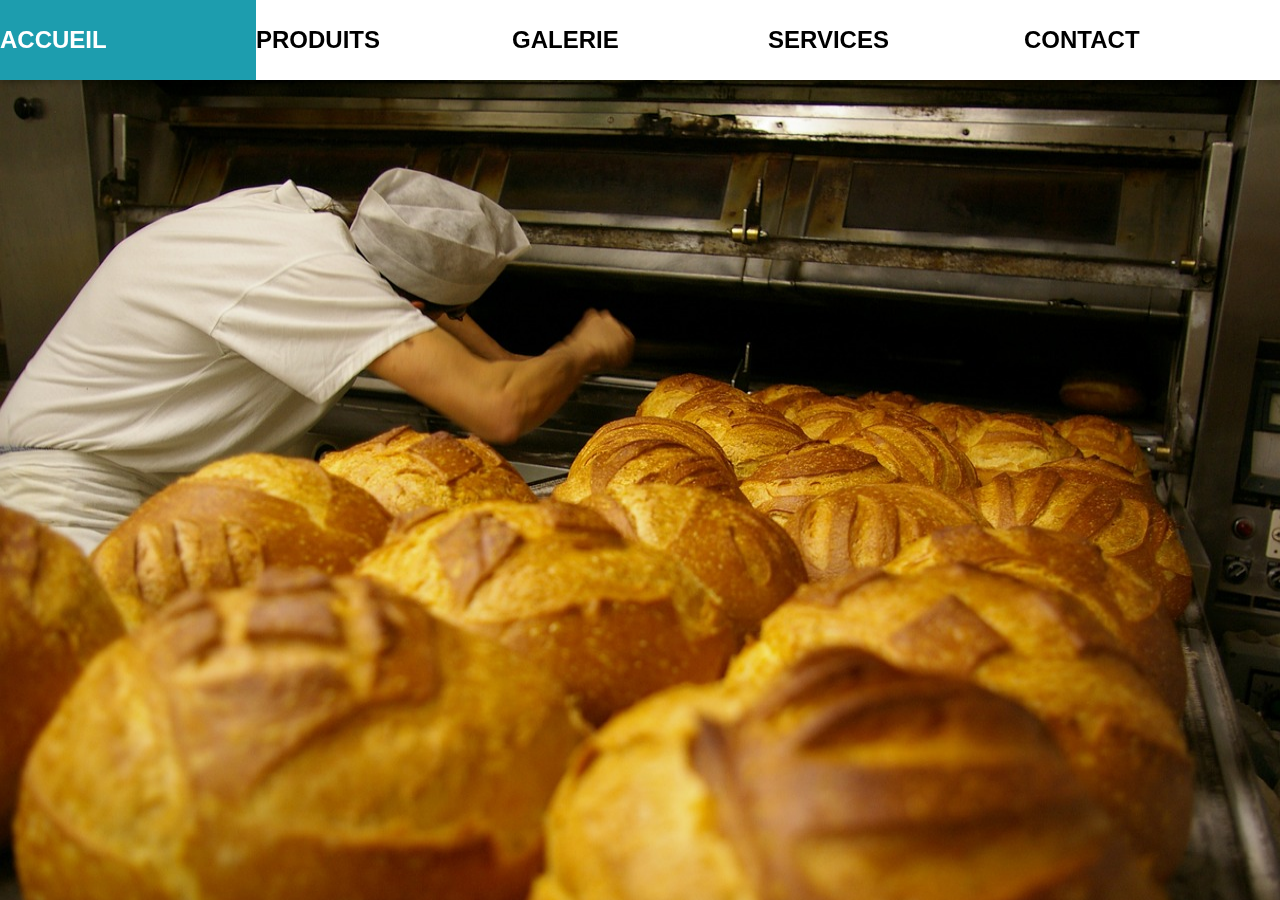
<file: index.html>
<!DOCTYPE html>
<html lang="en">
<head>
    <meta charset="UTF-8">
    <meta http-equiv="X-UA-Compatible" content="IE=edge">
    <meta name="viewport" content="width=  , initial-scale=1.0">
    <title>Document</title>
    <link rel="stylesheet" href="https://cdnjs.cloudflare.com/ajax/libs/font-awesome/6.4.0/css/all.min.css" integrity="sha512-iecdLmaskl7CVkqkXNQ/ZH/XLlvWZOJyj7Yy7tcenmpD1ypASozpmT/E0iPtmFIB46ZmdtAc9eNBvH0H/ZpiBw==" crossorigin="anonymous" referrerpolicy="no-referrer" />
    <link rel="stylesheet" href="/assets/css/framework/utiles.css">
    <link rel="stylesheet" href="/assets/css/variables.css">
    <link rel="stylesheet" href="/assets/css/bg-images.css">
    <link rel="stylesheet" href="/assets/css/styles.css">
    <link rel="stylesheet" href="/assets/css/z-index.css">
</head>
<body>
    <div id="app" class="flex">
       <main class="flex-1">
            <header>
                
                <ul id="menu">
                    <li><a href="/index.html">Accueil</a></li>
                    <li><a href="/produits.html">Produits</a></li>
                    <li><a href="/galerie.html">Galerie</a></li>
                    <li><a href="/services.html">Services</a></li>
                    <li><a href="contact.html">Contact</a></li>
                </ul>
            </header>
            <div class="slider">
                <img src="/assets/images/produits/bakery-1.jpg" class="img-fluid" alt="" >
                <!-- <div class="slider bg-img5"></div> -->
            </div>
            <!-- <div class="logo flex">
                <img src="/assets/images/logo.jpg" alt="">
                <p>BlanKa</p>
            </div> -->
            <!-- <footer>
                <h2>Notre vision</h2>
                <p>La satisfaction totale de nos clients avec toutes gammes de pain. Chez BlanKa, venez savourer vos besoins de consommation avec nos bons pains. </p>
            </footer> -->
        </main>
    </div>
</body>
</html>
</file>
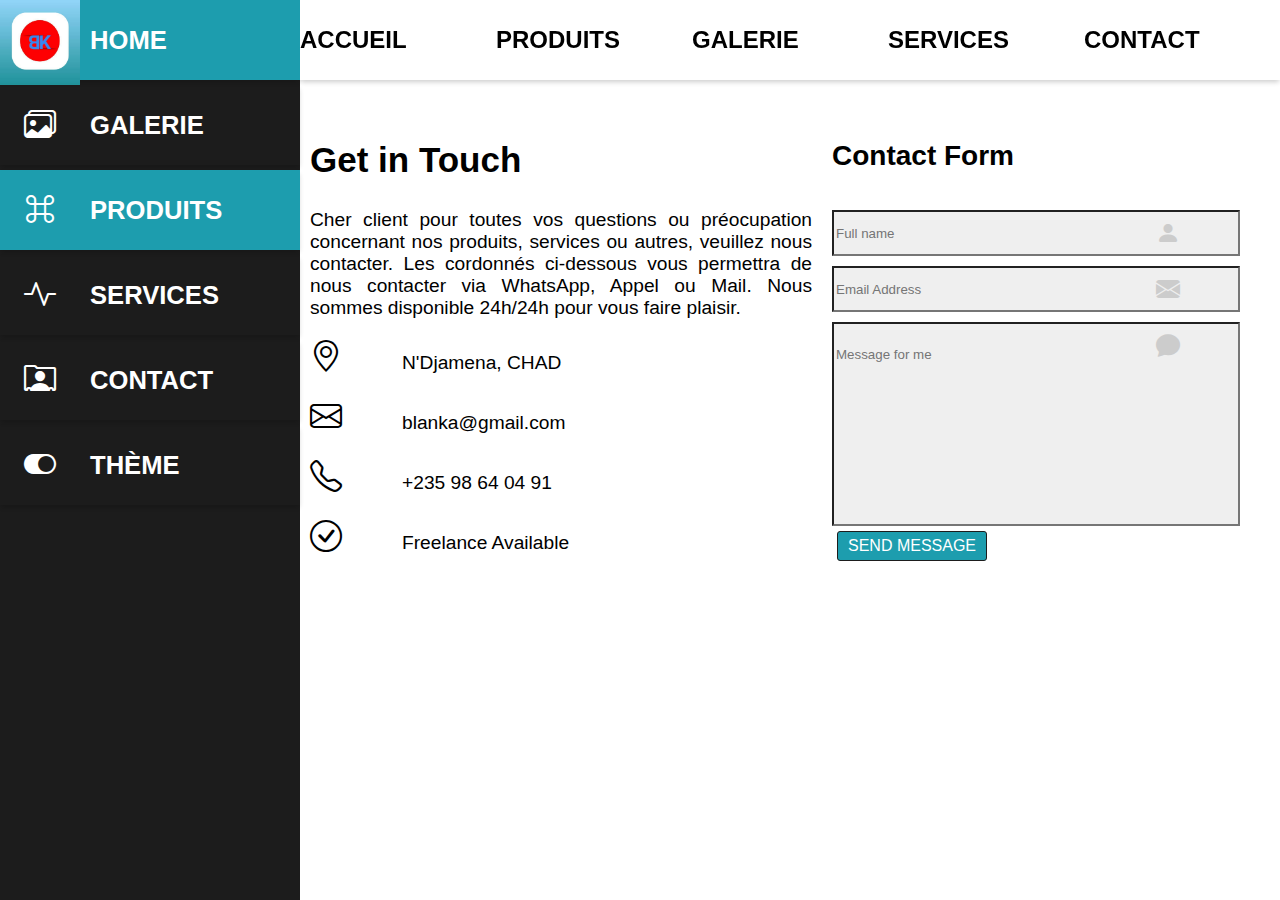
<file: contact.html>
<!DOCTYPE html>
<html lang="en">
<head>
    <meta charset="UTF-8">
    <meta http-equiv="X-UA-Compatible" content="IE=edge">
    <meta name="viewport" content="width=  , initial-scale=1.0">
    <title>Document</title>
    <link rel="stylesheet" href="https://cdnjs.cloudflare.com/ajax/libs/font-awesome/6.4.0/css/all.min.css" integrity="sha512-iecdLmaskl7CVkqkXNQ/ZH/XLlvWZOJyj7Yy7tcenmpD1ypASozpmT/E0iPtmFIB46ZmdtAc9eNBvH0H/ZpiBw==" crossorigin="anonymous" referrerpolicy="no-referrer" />
    <link rel="stylesheet" href="/assets/css/framework/utiles.css">
    <link rel="stylesheet" href="/assets/css/variables.css">
    <link rel="stylesheet" href="/assets/css/bg-images.css">
    <link rel="stylesheet" href="/assets/css/styles.css">
    <link rel="stylesheet" href="/assets/css/z-index.css">
</head>
<body>
    
    <div id="app" class="flex">
        <nav>
            <ul>
                <li>
                    <a href="/index.html" class="flex aic active">
                        <div class="icon">
                            <img src="/assets/images/logo.jpg" class="figure-img img-fluid rounded" alt="">
                            <!-- <i class="fa-solid fa-house"></i> -->
                        </div>
                        <div class="text">
                            Home
                        </div>
                    </a>
                </li>
                <li>
                    <a href="/galerie.html" class="flex my-5 aic">
                        <div class="icon">
                            <i class="bi bi-images"></i>
                        </div>
                        <div class="text">
                            Galerie
                        </div>
                    </a>
                </li>
                <li>
                    <a href="/produits.html" class="flex my-5 aic active">
                        <div class="icon">
                            <i class="bi bi-command"></i>
                        </div>
                        <div class="text">
                            Produits
                        </div>
                    </a>
                </li>
                <li>
                    <a href="/services.html" class="flex my-5 aic">
                        <div class="icon">
                            <i class="bi bi-activity"></i>
                        </div>
                        <div class="text">
                            Services
                        </div>
                    </a>
                </li>
                <li>
                    <a href="/contact.html" class="flex my-5 aic">
                        <div class="icon">
                            <i class="bi bi-person-rolodex"></i>
                        </div>
                        <div class="text">
                            Contact
                        </div>
                    </a>
                </li>
                <li>
                    <a href="#" class="flex my-5 aic">
                        <div class="icon">
                            <i class="bi bi-toggle-on"></i>
                        </div>
                        <div class="text">
                            Thème
                        </div>
                    </a>
                </li>
            </ul>
        </nav>
        <main class="flex-1">
            
            <header>
                
                <ul>
                    <li><a href="/index.html">Accueil</a></li>
                    <li><a href="/produits.html">Produits</a></li>
                    <li><a href="/galerie.html">Galerie</a></li>
                    <li><a href="/services.html">Services</a></li>
                    <li><a href="contact.html">Contact</a></li>
                </ul>
            </header>
            <div class="container">

                <div class="contact flex gap-20">
                    <div class="first-section-us">
                        <div class="first-section">
                            <h2>Get in Touch</h2>
                            <div class="comment">Cher client pour toutes vos questions ou préocupation concernant nos produits, services ou autres, veuillez nous contacter. Les cordonnés ci-dessous vous permettra de nous contacter via WhatsApp, Appel ou Mail. Nous sommes disponible 24h/24h pour vous faire plaisir. 
                            </div>
                        </div>
                        <div class="icons wrap">
                            <div class="first-icon flex gap-20">
                                <i class="bi bi-geo-alt"></i>
                                <p>N'Djamena, CHAD</p>
                            </div>
                            <div class="second-icon flex gap-20">
                                <i class="bi bi-envelope"></i>
                                <p>blanka@gmail.com</p>
                            </div>
                            <div class="thirt-icon flex gap-20">
                                <i class="bi bi-telephone"></i>
                                <p>+235 98 64 04 91</p>
                            </div>
                            <div class="for-icon flex gap-20">
                                <i class="bi bi-check-circle"></i>
                                <p>Freelance Available</p>
                            </div>
                        </div>
                    </div>
                    <div class="second-section-us">
                        <h3>Contact Form</h3>
                        <form action="" class="relative">
                          <div class="form-row">
                            <div class="icon-peron">
                              <i class="bi bi-person-fill"></i>
                            </div>
                            <input type="name" placeholder="Full name" class="name">
                          </div>
                          <div class="form-row">
                            <div class="icon-env">
                              <i class="bi bi-envelope-fill"></i>
                            </div>
                            <input type="name" placeholder="Email Address" class="mail">
                          </div>
                          <div class="form-row">
                            <div class="icon-chat">
                              <i class="bi bi-chat-fill"></i>
                            </div>
                            <input type="name" placeholder="Message for me" class="message">
                          </div>
                          <button type="button" class="btn">Send message</button>
                        </form>
                      </div>
                    
                </div>
            </div>
            <footer>
                <h6>BlanKa à votre Service</h6>
            </footer>
        </main>
    </div>
</body>
</html>
</file>
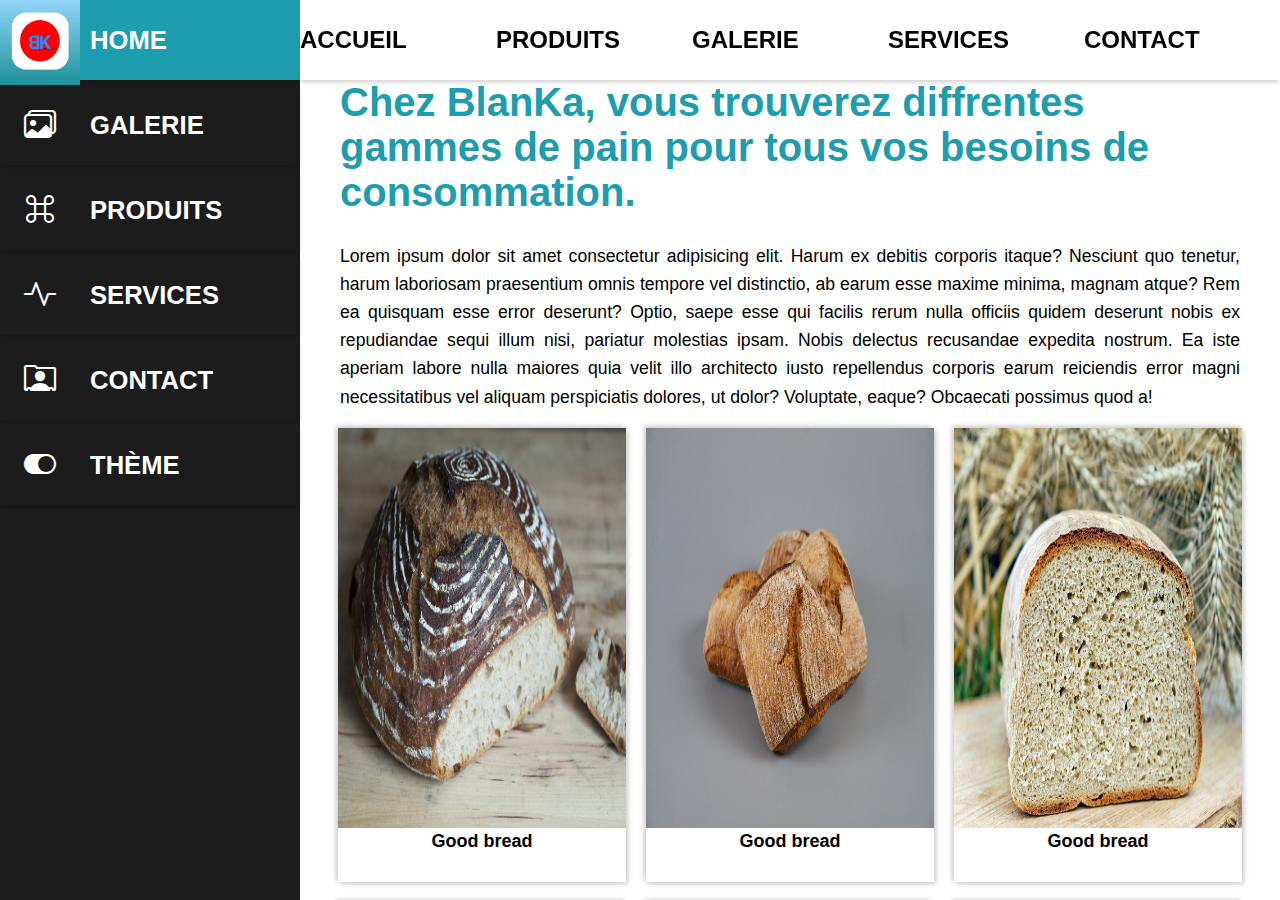
<file: galerie.html>
<!DOCTYPE html>
<html lang="en">
<head>
    <meta charset="UTF-8">
    <meta http-equiv="X-UA-Compatible" content="IE=edge">
    <meta name="viewport" content="width=  , initial-scale=1.0">
    <link
    href="https://cdn.jsdelivr.net/npm/bootstrap@5.3.0-alpha3/dist/css/bootstrap.min.css"
    rel="stylesheet"
    integrity="sha384-KK94CHFLLe+nY2dmCWGMq91rCGa5gtU4mk92HdvYe+M/SXH301p5ILy+dN9+nJOZ"
    crossorigin="anonymous">
    <title>BlanKa</title>
    <link rel="stylesheet" href="https://cdnjs.cloudflare.com/ajax/libs/font-awesome/6.4.0/css/all.min.css" integrity="sha512-iecdLmaskl7CVkqkXNQ/ZH/XLlvWZOJyj7Yy7tcenmpD1ypASozpmT/E0iPtmFIB46ZmdtAc9eNBvH0H/ZpiBw==" crossorigin="anonymous" referrerpolicy="no-referrer" />
    <link rel="stylesheet" href="/assets/css/framework/utiles.css">
    <link rel="stylesheet" href="/assets/css/variables.css">
    <link rel="stylesheet" href="/assets/css/bg-images.css">
    <link rel="stylesheet" href="/assets/css/styles.css">
    <link rel="stylesheet" href="/assets/css/z-index.css">
</head>
<body>
    <div id="app" class="flex">
        <nav>
            <ul>
                <li>
                    <a href="/index.html" class="flex aic active">
                        <div class="icon">
                            <img src="/assets/images/logo.jpg" class="figure-img img-fluid rounded" alt="">
                            <!-- <i class="fa-solid fa-house"></i> -->
                        </div>
                        <div class="text">
                            Home
                        </div>
                    </a>
                </li>
                <li>
                    <a href="/galerie.html" class="flex my-5 aic">
                        <div class="icon">
                            <i class="bi bi-images"></i>
                        </div>
                        <div class="text">
                            Galerie
                        </div>
                    </a>
                </li>
                <li>
                    <a href="/produits.html" class="flex my-5 aic">
                        <div class="icon">
                            <i class="bi bi-command"></i>
                        </div>
                        <div class="text">
                            Produits
                        </div>
                    </a>
                </li>
                <li>
                    <a href="/services.html" class="flex my-5 aic">
                        <div class="icon">
                            <i class="bi bi-activity"></i>
                        </div>
                        <div class="text">
                            Services
                        </div>
                    </a>
                </li>
                <li>
                    <a href="/contact.html" class="flex my-5 aic">
                        <div class="icon">
                            <i class="bi bi-person-rolodex"></i>
                        </div>
                        <div class="text">
                            Contact
                        </div>
                    </a>
                </li>
                <li>
                    <a href="#" class="flex my-5 aic">
                        <div class="icon">
                            <i class="bi bi-toggle-on"></i>
                        </div>
                        <div class="text">
                            Thème
                        </div>
                    </a>
                </li>
            </ul>
        </nav>
        <main class="flex-1">
            <header>
                <ul id="menu">
                    <li><a href="/index.html">Accueil</a></li>
                    <li><a href="/produits.html">Produits</a></li>
                    <li><a href="/galerie.html">Galerie</a></li>
                    <li><a href="/services.html">Services</a></li>
                    <li><a href="contact.html">Contact</a></li>
                </ul>
            </header>
            
            <h1 class="px-10">Chez BlanKa, vous trouverez diffrentes gammes de pain pour tous vos besoins de consommation.</h1>
            <p class="px-10">Lorem ipsum dolor sit amet consectetur adipisicing elit. Harum ex debitis corporis itaque? Nesciunt quo tenetur, harum laboriosam praesentium omnis tempore vel distinctio, ab earum esse maxime minima, magnam atque?
            Rem ea quisquam esse error deserunt? Optio, saepe esse qui facilis rerum nulla officiis quidem deserunt nobis ex repudiandae sequi illum nisi, pariatur molestias ipsam. Nobis delectus recusandae expedita nostrum.
            Ea iste aperiam labore nulla maiores quia velit illo architecto iusto repellendus corporis earum reiciendis error magni necessitatibus vel aliquam perspiciatis dolores, ut dolor? Voluptate, eaque? Obcaecati possimus quod a!
            </p>
            <div class="categories-products flex wrap gap-20 jcc">
                <div class="card" style="width: 18rem;">
                    <img src="/assets/images/produits/bread-9.jpg" class="card-img-top" alt="...">
                    <div class="card-body">
                      <h5 class="card-title">Good bread</h5>
                    </div>
                </div>
                
                <div class="card" style="width: 18rem;">
                    <img src="/assets/images/produits/bread-3.jpg" class="card-img-top" alt="...">
                    <div class="card-body">
                      <h5 class="card-title">Good bread</h5>
                    </div>
                </div>
                <div class="card" style="width: 18rem;">
                    <img src="/assets/images/produits/bread-4.jpg" class="card-img-top" alt="...">
                    <div class="card-body">
                      <h5 class="card-title">Good bread</h5>
                    </div>
                </div>
                <div class="card" style="width: 18rem;">
                    <img src="/assets/images/produits/bread-5.jpg" class="card-img-top" alt="...">
                    <div class="card-body">
                      <h5 class="card-title">Good bread</h5>
                    </div>
                </div>
                <div class="card" style="width: 18rem;">
                    <img src="/assets/images/produits/submarine-sandwich-1.jpg" class="card-img-top" alt="...">
                    <div class="card-body">
                      <h5 class="card-title">Good bread</h5>
                    </div>
                </div>
                <div class="card" style="width: 18rem;">
                    <img src="/assets/images/produits/sandwich-1.jpg" class="card-img-top" alt="...">
                    <div class="card-body">
                      <h5 class="card-title">Good bread</h5>
                    </div>
                </div>
                <div class="card" style="width: 18rem;">
                    <img src="/assets/images/produits/plate-1.jpg" class="card-img-top" alt="...">
                    <div class="card-body">
                      <h5 class="card-title">Good bread</h5>
                    </div>
                </div>
                <div class="card" style="width: 18rem;">
                    <img src="/assets/images/produits/roll-bread-1.jpg" class="card-img-top" alt="...">
                    <div class="card-body">
                      <h5 class="card-title">Good bread</h5>
                    </div>
                </div>
                <div class="card" style="width: 18rem;">
                    <img src="/assets/images/produits/bread-16.jpg" class="card-img-top" alt="...">
                    <div class="card-body">
                      <h5 class="card-title">Good bread</h5>
                    </div>
                </div>
                <div class="card" style="width: 18rem;">
                    <img src="/assets/images/produits/coffee-1.jpg" class="card-img-top" alt="...">
                    <div class="card-body">
                      <h5 class="card-title">Good bread</h5>
                    </div>
                </div>
                <div class="card" style="width: 18rem;">
                    <img src="/assets/images/produits/bread-11.jpg" class="card-img-top" alt="...">
                    <div class="card-body">
                      <h5 class="card-title">Good bread</h5>
                    </div>
                </div>
                <div class="card" style="width: 18rem;">
                    <img src="/assets/images/produits/bread-18.jpg" class="card-img-top" alt="...">
                    <div class="card-body">
                      <h5 class="card-title">Good bread</h5>
                    </div>
                </div>
                <div class="card" style="width: 18rem;">
                    <img src="/assets/images/produits/toast-1.jpg" class="card-img-top" alt="...">
                    <div class="card-body">
                      <h5 class="card-title">Good bread</h5>
                    </div>
                </div>
                <div class="card" style="width: 18rem;">
                    <img src="/assets/images/produits/bread-7.jpg" class="card-img-top" alt="...">
                    <div class="card-body">
                      <h5 class="card-title">Good bread</h5>
                    </div>
                </div>
                <div class="card" style="width: 18rem;">
                    <img src="/assets/images/produits/food-1.jpg" class="card-img-top" alt="...">
                    <div class="card-body">
                      <h5 class="card-title">Good bread</h5>
                    </div>
                </div>
                <div class="card" style="width: 18rem;">
                    <img src="/assets/images/produits/sourdough-1.jpg" class="card-img-top" alt="...">
                    <div class="card-body">
                      <h5 class="card-title">Good bread</h5>
                    </div>
                </div>
                <div class="card" style="width: 18rem;">
                    <img src="/assets/images/produits/sandwich-2_1280.jpg" class="card-img-top" alt="...">
                    <div class="card-body">
                      <h5 class="card-title">Good bread</h5>
                    </div>
                </div>
                <div class="card" style="width: 18rem;">
                    <img src="/assets/images/produits/cheese-1.jpg" class="card-img-top" alt="...">
                    <div class="card-body">
                      <h5 class="card-title">Good bread</h5>
                    </div>
                </div>
                <div class="card" style="width: 18rem;">
                    <img src="/assets/images/produits/bread-2.jpg" class="card-img-top" alt="...">
                    <div class="card-body">
                      <h5 class="card-title">Good bread</h5>
                    </div>
                </div>
                <div class="card" style="width: 18rem;">
                    <img src="/assets/images/produits/bread-1.jpg" class="card-img-top" alt="...">
                    <div class="card-body">
                      <h5 class="card-title">Good bread</h5>
                    </div>
                </div>
            </div>

            <footer>
                <h6>BlanKa à votre Service</h6></footer>
        </main>
    </div>
</body>
</html>
</file>
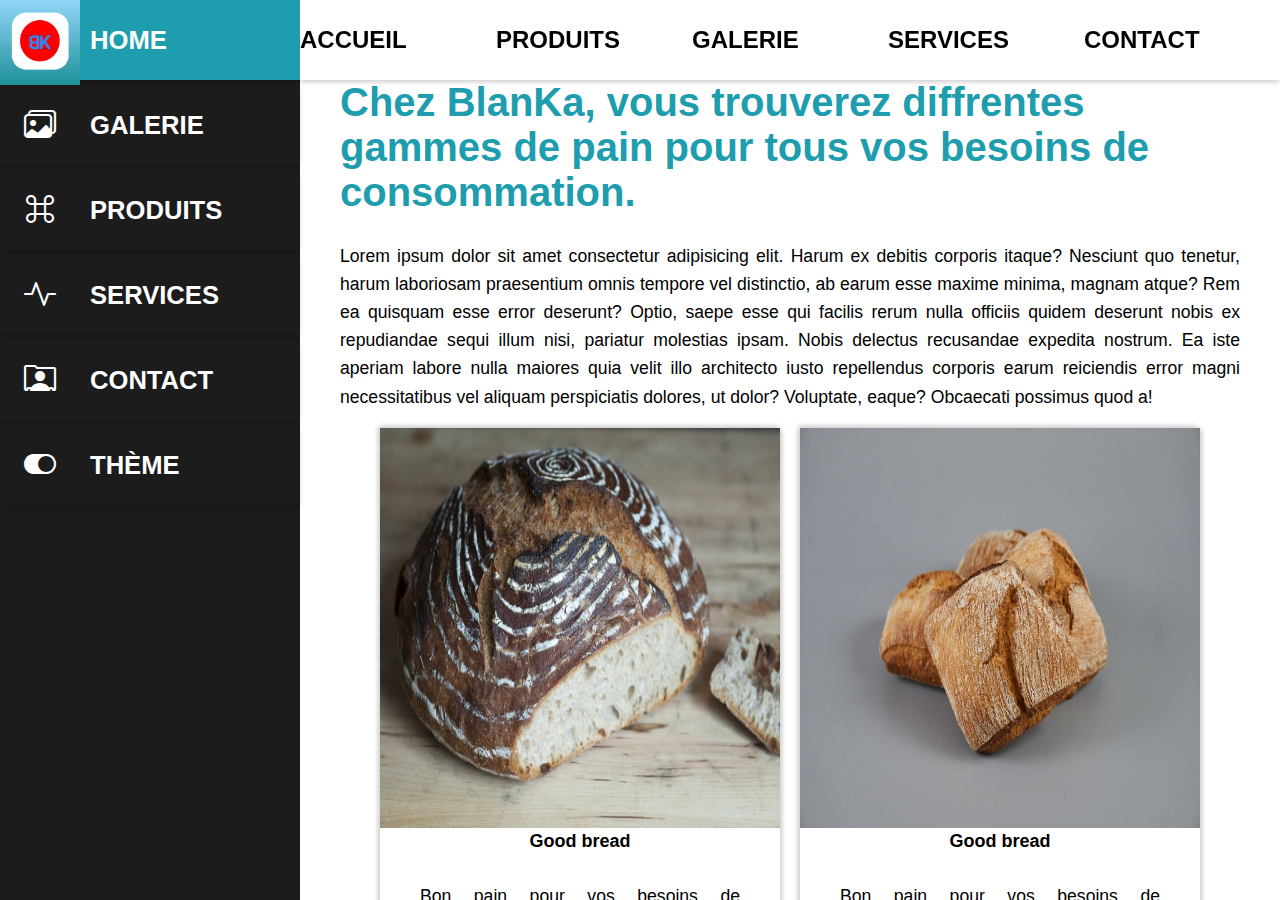
<file: produits.html>
<!DOCTYPE html>
<html lang="en">
<head>
    <meta charset="UTF-8">
    <meta http-equiv="X-UA-Compatible" content="IE=edge">
    <meta name="viewport" content="width=  , initial-scale=1.0">
    <title>Document</title>
    <link href="https://cdn.jsdelivr.net/npm/bootstrap@5.3.2/dist/css/bootstrap.min.css" rel="stylesheet" integrity="sha384-T3c6CoIi6uLrA9TneNEoa7RxnatzjcDSCmG1MXxSR1GAsXEV/Dwwykc2MPK8M2HN" crossorigin="anonymous">
    <link rel="stylesheet" href="https://cdnjs.cloudflare.com/ajax/libs/font-awesome/6.4.0/css/all.min.css" integrity="sha512-iecdLmaskl7CVkqkXNQ/ZH/XLlvWZOJyj7Yy7tcenmpD1ypASozpmT/E0iPtmFIB46ZmdtAc9eNBvH0H/ZpiBw==" crossorigin="anonymous" referrerpolicy="no-referrer" />
    <link rel="stylesheet" href="/assets/css/framework/utiles.css">
    <link rel="stylesheet" href="/assets/css/variables.css">
    <link rel="stylesheet" href="/assets/css/bg-images.css">
    <link rel="stylesheet" href="/assets/css/styles.css">
    <link rel="stylesheet" href="/assets/css/z-index.css">
</head>
<body>
    <div id="app" class="flex">
        <nav>
            <ul>
                <li>
                    <a href="/index.html" class="flex aic active">
                        <div class="icon">
                            <img src="/assets/images/logo.jpg" class="figure-img img-fluid rounded" alt="">
                            <!-- <i class="fa-solid fa-house"></i> -->
                        </div>
                        <div class="text">
                            Home
                        </div>
                    </a>
                </li>
                <li>
                    <a href="/galerie.html" class="flex my-5 aic">
                        <div class="icon">
                            <i class="bi bi-images"></i>
                        </div>
                        <div class="text">
                            Galerie
                        </div>
                    </a>
                </li>
                <li>
                    <a href="/produits.html" class="flex my-5 aic">
                        <div class="icon">
                            <i class="bi bi-command"></i>
                        </div>
                        <div class="text">
                            Produits
                        </div>
                    </a>
                </li>
                <li>
                    <a href="/services.html" class="flex my-5 aic">
                        <div class="icon">
                            <i class="bi bi-activity"></i>
                        </div>
                        <div class="text">
                            Services
                        </div>
                    </a>
                </li>
                <li>
                    <a href="/contact.html" class="flex my-5 aic">
                        <div class="icon">
                            <i class="bi bi-person-rolodex"></i>
                        </div>
                        <div class="text">
                            Contact
                        </div>
                    </a>
                </li>
                <li>
                    <a href="#" class="flex my-5 aic">
                        <div class="icon">
                            <i class="bi bi-toggle-on"></i>
                        </div>
                        <div class="text">
                            Thème
                        </div>
                    </a>
                </li>
            </ul>
        </nav>
        <main class="flex-1">
            <header>
                <ul>
                    <li><a href="/index.html">Accueil</a></li>
                    <li><a href="/produits.html">Produits</a></li>
                    <li><a href="/galerie.html">Galerie</a></li>
                    <li><a href="/services.html">Services</a></li>
                    <li><a href="contact.html">Contact</a></li>
                </ul>
            </header>
            <h1 class="px-10">Chez BlanKa, vous trouverez diffrentes gammes de pain pour tous vos besoins de consommation.</h1>
            <p class="px-10">Lorem ipsum dolor sit amet consectetur adipisicing elit. Harum ex debitis corporis itaque? Nesciunt quo tenetur, harum laboriosam praesentium omnis tempore vel distinctio, ab earum esse maxime minima, magnam atque?
            Rem ea quisquam esse error deserunt? Optio, saepe esse qui facilis rerum nulla officiis quidem deserunt nobis ex repudiandae sequi illum nisi, pariatur molestias ipsam. Nobis delectus recusandae expedita nostrum.
            Ea iste aperiam labore nulla maiores quia velit illo architecto iusto repellendus corporis earum reiciendis error magni necessitatibus vel aliquam perspiciatis dolores, ut dolor? Voluptate, eaque? Obcaecati possimus quod a!
            </p>
            <div class="categories-products flex wrap gap-20 jcc">
                <div class="card" >
                    <img src="/assets/images/produits/bread-9.jpg" class="card-img-top" alt="...">
                    <div class="card-body">
                      <h5 class="card-title">Good bread</h5>
                      <p class="card-text">Bon pain pour vos besoins de consommation, 
                        d'organisation des cérémonies  et tout autre.
                      </p>
                      <a href="#" class="btn btn-primary">Go somewhere</a>
                    </div>
                </div>
                <div class="card" >
                    <img src="/assets/images/produits/bread-3.jpg" class="card-img-top" alt="...">
                    <div class="card-body">
                        <h5 class="card-title">Good bread</h5>
                        <p class="card-text">Bon pain pour vos besoins de consommation, 
                          d'organisation des cérémonies  et tout autre.
                        </p>
                        <a href="#" class="btn btn-primary">Go somewhere</a>
                      </div>
                </div>
                <div class="card" >
                    <img src="/assets/images/produits/bread-4.jpg" class="card-img-top" alt="...">
                    <div class="card-body">
                        <h5 class="card-title">Good bread</h5>
                        <p class="card-text">Bon pain pour vos besoins de consommation, 
                          d'organisation des cérémonies  et tout autre.
                        </p>
                        <a href="#" class="btn btn-primary">Go somewhere</a>
                      </div>
                </div>
                <div class="card" >
                    <img src="/assets/images/produits/bread-5.jpg" class="card-img-top" alt="...">
                    <div class="card-body">
                        <h5 class="card-title">Good bread</h5>
                        <p class="card-text">Bon pain pour vos besoins de consommation, 
                          d'organisation des cérémonies  et tout autre.
                        </p>
                        <a href="#" class="btn btn-primary">Go somewhere</a>
                      </div>
                </div>
                <div class="card" >
                    <img src="/assets/images/produits/submarine-sandwich-1.jpg" class="card-img-top" alt="...">
                    <div class="card-body">
                        <h5 class="card-title">Good bread</h5>
                        <p class="card-text">Bon pain pour vos besoins de consommation, 
                          d'organisation des cérémonies  et tout autre.
                        </p>
                        <a href="#" class="btn btn-primary">Go somewhere</a>
                      </div>
                </div>
                <div class="card" >
                    <img src="/assets/images/produits/sandwich-1.jpg" class="card-img-top" alt="...">
                    <div class="card-body">
                        <h5 class="card-title">Good bread</h5>
                        <p class="card-text">Bon pain pour vos besoins de consommation, 
                          d'organisation des cérémonies  et tout autre.
                        </p>
                        <a href="#" class="btn btn-primary">Go somewhere</a>
                    </div>
                </div>
                <div class="card">
                    <img src="/assets/images/produits/plate-1.jpg" class="card-img-top" alt="...">
                    <div class="card-body">
                        <h5 class="card-title">Good bread</h5>
                        <p class="card-text">Bon pain pour vos besoins de consommation, 
                          d'organisation des cérémonies  et tout autre.
                        </p>
                        <a href="#" class="btn btn-primary">Go somewhere</a>
                    </div>
                </div>
                <div class="card">
                    <img src="/assets/images/produits/roll-bread-1.jpg" class="card-img-top" alt="...">
                    <div class="card-body">
                        <h5 class="card-title">Good bread</h5>
                        <p class="card-text">Bon pain pour vos besoins de consommation, 
                          d'organisation des cérémonies  et tout autre.
                        </p>
                        <a href="#" class="btn btn-primary">Go somewhere</a>
                    </div>
                </div>
                <div class="card">
                    <img src="/assets/images/produits/bread-16.jpg" class="card-img-top" alt="...">
                    <div class="card-body">
                        <h5 class="card-title">Good bread</h5>
                        <p class="card-text">Bon pain pour vos besoins de consommation, 
                          d'organisation des cérémonies  et tout autre.
                        </p>
                        <a href="#" class="btn btn-primary">Go somewhere</a>
                    </div>
                </div>
                <div class="card">
                    <img src="/assets/images/produits/coffee-1.jpg" class="card-img-top" alt="...">
                    <div class="card-body">
                        <h5 class="card-title">Good bread</h5>
                        <p class="card-text">Bon pain pour vos besoins de consommation, 
                          d'organisation des cérémonies  et tout autre.
                        </p>
                        <a href="#" class="btn btn-primary">Go somewhere</a>
                    </div>
                </div>
                <div class="card">
                    <img src="/assets/images/produits/bread-11.jpg" class="card-img-top" alt="...">
                    <div class="card-body">
                        <h5 class="card-title">Good bread</h5>
                        <p class="card-text">Bon pain pour vos besoins de consommation, 
                          d'organisation des cérémonies  et tout autre.
                        </p>
                        <a href="#" class="btn btn-primary">Go somewhere</a>
                    </div>
                </div>
                <div class="card">
                    <img src="/assets/images/produits/bread-18.jpg" class="card-img-top" alt="...">
                    <div class="card-body">
                        <h5 class="card-title">Good bread</h5>
                        <p class="card-text">Bon pain pour vos besoins de consommation, 
                          d'organisation des cérémonies  et tout autre.
                        </p>
                        <a href="#" class="btn btn-primary">Go somewhere</a>
                    </div>
                </div>
                <div class="card">
                    <img src="/assets/images/produits/toast-1.jpg" class="card-img-top" alt="...">
                    <div class="card-body">
                        <h5 class="card-title">Good bread</h5>
                        <p class="card-text">Bon pain pour vos besoins de consommation, 
                          d'organisation des cérémonies  et tout autre.
                        </p>
                        <a href="#" class="btn btn-primary">Go somewhere</a>
                    </div>
                </div>
                <div class="card">
                    <img src="/assets/images/produits/bread-7.jpg" class="card-img-top" alt="...">
                    <div class="card-body">
                        <h5 class="card-title">Good bread</h5>
                        <p class="card-text">Bon pain pour vos besoins de consommation, 
                          d'organisation des cérémonies  et tout autre.
                        </p>
                        <a href="#" class="btn btn-primary">Go somewhere</a>
                    </div>
                </div>
                <div class="card">
                    <img src="/assets/images/produits/food-1.jpg" class="card-img-top" alt="...">
                    <div class="card-body">
                        <h5 class="card-title">Good bread</h5>
                        <p class="card-text">Bon pain pour vos besoins de consommation, 
                          d'organisation des cérémonies  et tout autre.
                        </p>
                        <a href="#" class="btn btn-primary">Go somewhere</a>
                    </div>
                </div>
                <div class="card">
                    <img src="/assets/images/produits/sourdough-1.jpg" class="card-img-top" alt="...">
                    <div class="card-body">
                        <h5 class="card-title">Good bread</h5>
                        <p class="card-text">Bon pain pour vos besoins de consommation, 
                          d'organisation des cérémonies  et tout autre.
                        </p>
                        <a href="#" class="btn btn-primary">Go somewhere</a>
                    </div>
                </div>
                <div class="card">
                    <img src="/assets/images/produits/sandwich-2_1280.jpg" class="card-img-top" alt="...">
                    <div class="card-body">
                        <h5 class="card-title">Good bread</h5>
                        <p class="card-text">Bon pain pour vos besoins de consommation, 
                          d'organisation des cérémonies  et tout autre.
                        </p>
                        <a href="#" class="btn btn-primary">Go somewhere</a>
                    </div>
                </div>
                <div class="card">
                    <img src="/assets/images/produits/cheese-1.jpg" class="card-img-top" alt="...">
                    <div class="card-body">
                        <h5 class="card-title">Good bread</h5>
                        <p class="card-text">Bon pain pour vos besoins de consommation, 
                          d'organisation des cérémonies  et tout autre.
                        </p>
                        <a href="#" class="btn btn-primary">Go somewhere</a>
                    </div>
                </div>
                <div class="card">
                    <img src="/assets/images/produits/bread-2.jpg" class="card-img-top" alt="...">
                    <div class="card-body">
                        <h5 class="card-title">Good bread</h5>
                        <p class="card-text">Bon pain pour vos besoins de consommation, 
                          d'organisation des cérémonies  et tout autre.
                        </p>
                        <a href="#" class="btn btn-primary">Go somewhere</a>
                    </div>
                </div>
                <div class="card">
                    <img src="/assets/images/produits/bread-1.jpg" class="card-img-top" alt="...">
                    <div class="card-body">
                        <h5 class="card-title">Good bread</h5>
                        <p class="card-text">Bon pain pour vos besoins de consommation, 
                          d'organisation des cérémonies  et tout autre.
                        </p>
                        <a href="#" class="btn btn-primary">Go somewhere</a>
                    </div>
                </div>
            </div>
            
            <footer>
                <h6>BlanKa à votre Service</h6>
            </footer>
        </main>
    </div>
</body>
</html>
</file>
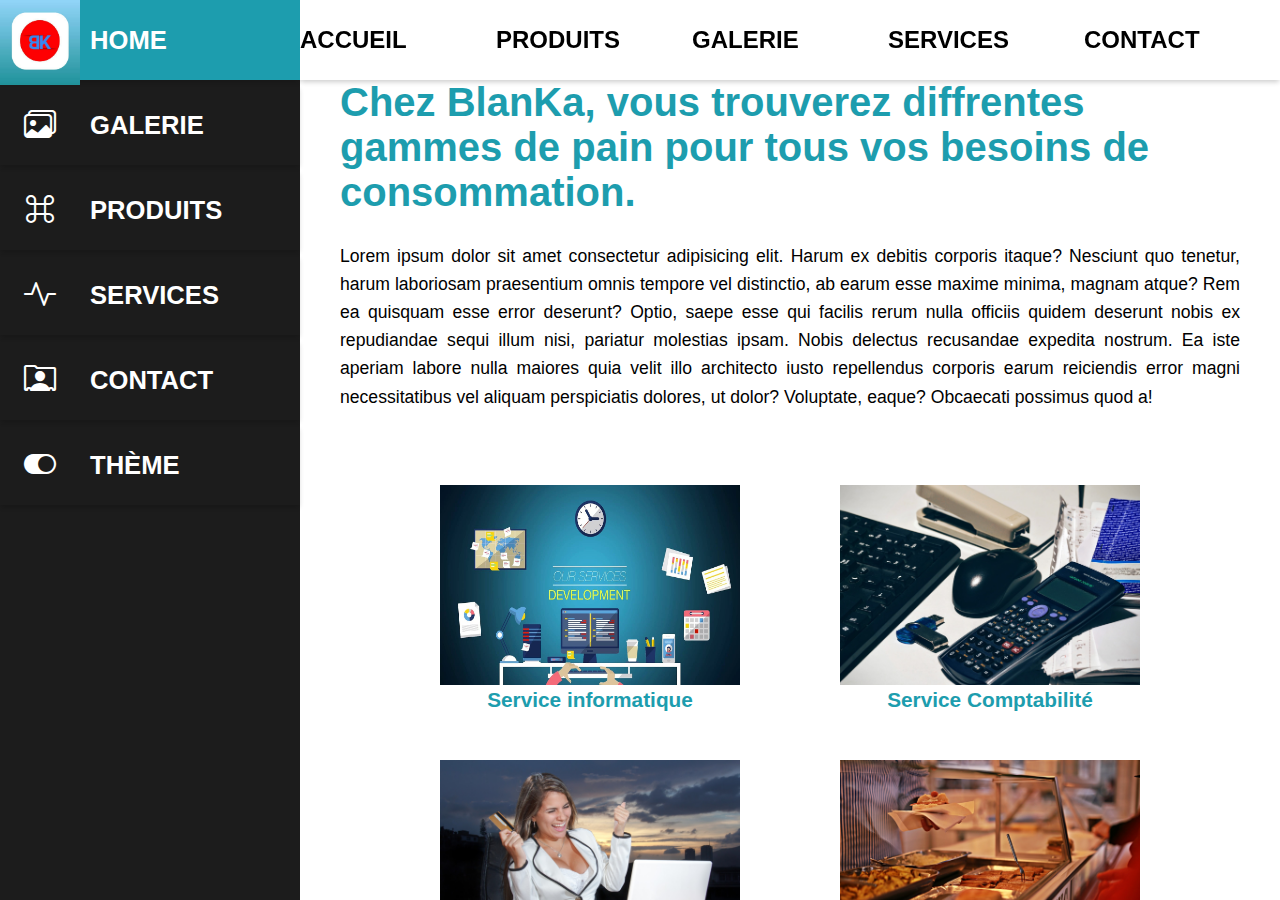
<file: services.html>
<!DOCTYPE html>
<html lang="en">
<head>
    <meta charset="UTF-8">
    <meta http-equiv="X-UA-Compatible" content="IE=edge">
    <meta name="viewport" content="width=  , initial-scale=1.0">
    <title>Document</title>
    <link href="https://cdn.jsdelivr.net/npm/bootstrap@5.3.2/dist/css/bootstrap.min.css" rel="stylesheet" integrity="sha384-T3c6CoIi6uLrA9TneNEoa7RxnatzjcDSCmG1MXxSR1GAsXEV/Dwwykc2MPK8M2HN" crossorigin="anonymous">
    <link rel="stylesheet" href="https://cdnjs.cloudflare.com/ajax/libs/font-awesome/6.4.0/css/all.min.css" integrity="sha512-iecdLmaskl7CVkqkXNQ/ZH/XLlvWZOJyj7Yy7tcenmpD1ypASozpmT/E0iPtmFIB46ZmdtAc9eNBvH0H/ZpiBw==" crossorigin="anonymous" referrerpolicy="no-referrer" />
    <link rel="stylesheet" href="/assets/css/framework/utiles.css">
    <link rel="stylesheet" href="/assets/css/variables.css">
    <link rel="stylesheet" href="/assets/css/bg-images.css">
    <link rel="stylesheet" href="/assets/css/styles.css">
    <link rel="stylesheet" href="/assets/css/z-index.css">
</head>
<body>
    <div id="app" class="flex">
        <nav>
            <ul>
                <li>
                    <a href="/index.html" class="flex aic active">
                        <div class="icon">
                            <img src="/assets/images/logo.jpg" class="figure-img img-fluid rounded" alt="">
                            <!-- <i class="fa-solid fa-house"></i> -->
                        </div>
                        <div class="text">
                            Home
                        </div>
                    </a>
                </li>
                <li>
                    <a href="/galerie.html" class="flex my-5 aic">
                        <div class="icon">
                            <i class="bi bi-images"></i>
                        </div>
                        <div class="text">
                            Galerie
                        </div>
                    </a>
                </li>
                <li>
                    <a href="/produits.html" class="flex my-5 aic">
                        <div class="icon">
                            <i class="bi bi-command"></i>
                        </div>
                        <div class="text">
                            Produits
                        </div>
                    </a>
                </li>
                <li>
                    <a href="/services.html" class="flex my-5 aic">
                        <div class="icon">
                            <i class="bi bi-activity"></i>
                        </div>
                        <div class="text">
                            Services
                        </div>
                    </a>
                </li>
                <li>
                    <a href="/contact.html" class="flex my-5 aic">
                        <div class="icon">
                            <i class="bi bi-person-rolodex"></i>
                        </div>
                        <div class="text">
                            Contact
                        </div>
                    </a>
                </li>
                <li>
                    <a href="#" class="flex my-5 aic">
                        <div class="icon">
                            <i class="bi bi-toggle-on"></i>
                        </div>
                        <div class="text">
                            Thème
                        </div>
                    </a>
                </li>
            </ul>
        </nav>
        <main class="flex-1">
            <header>
                <ul>
                    <li><a href="/index.html">Accueil</a></li>
                    <li><a href="/produits.html">Produits</a></li>
                    <li><a href="/galerie.html">Galerie</a></li>
                    <li><a href="/services.html">Services</a></li>
                    <li><a href="contact.html">Contact</a></li>
                </ul>
            </header>
            <div class="content">
                <h1 class="px-10">Chez BlanKa, vous trouverez diffrentes gammes de pain pour tous vos besoins de consommation.</h1>
                <p class="px-10">Lorem ipsum dolor sit amet consectetur adipisicing elit. Harum ex debitis corporis itaque? Nesciunt quo tenetur, harum laboriosam praesentium omnis tempore vel distinctio, ab earum esse maxime minima, magnam atque?
                Rem ea quisquam esse error deserunt? Optio, saepe esse qui facilis rerum nulla officiis quidem deserunt nobis ex repudiandae sequi illum nisi, pariatur molestias ipsam. Nobis delectus recusandae expedita nostrum.
                Ea iste aperiam labore nulla maiores quia velit illo architecto iusto repellendus corporis earum reiciendis error magni necessitatibus vel aliquam perspiciatis dolores, ut dolor? Voluptate, eaque? Obcaecati possimus quod a!
                </p>
                <div class="content-nav flex wrap gap-20 jcc aic">
                    <figure class="figure jcc">
                        <img src="/assets/images/services/computer-1.jpg" class="figure-img img-fluid rounded" alt="...">
                        <figcaption class="figure-caption">Service informatique</figcaption>
                        <!-- <p>Création des sites vitrine, sites blog, sites marchand, sites de services en ligne et sites de divertissements. </p> -->
                        
                    </figure>
                    <figure class="figure jcc">
                        <img src="/assets/images/services/accounting-1.jpg" class=" card-img-top  img-fluid  rounded" alt="...">
                        <figcaption class="figure-caption">Service Comptabilité</figcaption>
                    </figure>
                    <figure class="figure jcc">
                        <img src="/assets/images/services/marketing-online-1.jpg" class="card-img-top  img-fluid  rounded" alt="...">
                        <div class="blog-item">
                            <figcaption class="figure-caption">Service Marketing</figcaption>
                        </div>
                    </figure>
                    <figure class="figure jcc">
                        <img src="/assets/images/services/food-service.jpg" class="card-img-top  img-fluid  rounded" alt="...">
                        <figcaption class="figure-caption">Service Restauration</figcaption>
                    </figure>
                    <figure class="figure jcc">
                        <img src="/assets/images/services/plumber-1.jpg" class="card-img-top  img-fluid  rounded" alt="...">
                        <figcaption class="figure-caption">Service Plombier</figcaption>
                    </figure>
                    <figure class="figure jcc">
                        <img src="/assets/images/services/tool_1.jpg" class="card-img-top  img-fluid rounded" alt="...">
                        <figcaption class="figure-caption">Service Mécanique</figcaption>
                    </figure>
                    <figure class="figure jcc">
                        <img src="/assets/images/services/service-fab.jpg" class="card-img-top  img-fluid rounded" alt="...">
                        <figcaption class="figure-caption">Service Fabrication</figcaption>
                    </figure>
                    <figure class="figure jcc">
                        <img src="/assets/images/services/support-service-1.jpg" class="card-img-top  img-fluid rounded" alt="...">
                        <figcaption class="figure-caption">Service Communication.</figcaption>
                    </figure>
                    
                </div>

            </div>
            
            <footer>
                <h6>BlanKa à votre Service</h6>
            </footer>
        </main>
    </div>
</body>
</html>
</file>
<file: assets/css/framework/utiles.css>
@charset "UTF-8";
/*-----------------------------------------------------------------------------------

    Template Name: Jstore – eCommerce HTML Template
    Description: Jstore – eCommerce HTML Template
    Author: Espero-Soft Informatiques France
    Author URI: https://espero-soft.com
    Version: 1.0
-----------------------------------------------------------------------------------*/
/*------------------*
# Body
*------------------*/
@import url("https://cdn.jsdelivr.net/npm/bootstrap-icons@1.8.1/font/bootstrap-icons.css");
body {
  margin: 0;
  font-family: Arial, Helvetica, sans-serif;
  background-color: white;
  font-size: 14px;
  overflow-x: hidden;
  visibility: visible;
}

/*------------------*
# Headings
*------------------*/
h1,
h2,
h3,
h4,
h5,
h6 {
  margin-top: 0px;
  font-style: normal;
  text-transform: normal;
}

h1 a,
h2 a,
h3 a,
h4 a,
h5 a,
h6 a {
  color: inherit;
}

h1 {
  font-size: 40px;
}

h2 {
  font-size: 35px;
}

h3 {
  font-size: 28px;
}

h4 {
  font-size: 22px;
}

h5 {
  font-size: 18px;
}

h6 {
  font-size: 16px;
}

ul {
  margin: 0px;
  padding: 0px;
}

li {
  list-style: none;
}

a {
  text-decoration: none;
  color: inherit;
}

.b {
  border: 1px solid black;
}

/** POSITIONNEMENT **/
.relative {
  position: relative;
}

.absolute {
  position: absolute;
}

.fixed {
  position: fixed;
}

.sticky {
  position: sticky;
}

.fixed-top {
  position: fixed;
  top: 0;
  right: 0;
  left: 0;
  z-index: 1030;
}

.fixed-bottom {
  position: fixed;
  right: 0;
  bottom: 0;
  left: 0;
  z-index: 1030;
}

.sticky-top {
  position: -webkit-sticky;
  position: sticky;
  top: 0;
  z-index: 1020;
}
img{
  width: 100%;
}

.box {
  box-shadow: 2px 8px 12px rgba(0, 0, 0, 0.2);
}

.tc {
  text-align: center;
}

.tr {
  text-align: right;
}

.tl {
  text-align: left;
}

.nowrap {
  white-space: nowrap;
}

/** TYPE D'AFFICHAGE */
.block {
  display: block;
}

.none {
  display: none;
}

.inline-block {
  display: inline-block;
}

.flex {
  display: flex;
}

/*------------------*
# Button
*------------------*/
.btn, button {
  display: inline-block;
  text-align: center;
  cursor: pointer;
  user-select: none;
  text-transform: uppercase;
  padding: 5px 10px;
  border: 1px solid #1d1d1d;
  border-radius: 3px;
  font-size: 12px;
  appearance: auto;
  font-family: Arial, Helvetica, sans-serif;
  background-color: #efefef;
  margin: 5px;
}
.btn.btn-medium, button.btn-medium {
  font-size: medium;
}
.btn.btn-large, button.btn-large {
  font-size: large;
}
.btn.btn-small, button.btn-small {
  font-size: small;
}

/*-----------------------
# Margin & Padding
-------------------------*/
/** padding top*/
.pt-5 {
  padding-top: 5px;
}

.pt-10 {
  padding-top: 10px;
}

.pt-15 {
  padding-top: 15px;
}

.pt-20 {
  padding-top: 20px;
}

.pt-25 {
  padding-top: 25px;
}

.pt-30 {
  padding-top: 30px;
}

.pt-35 {
  padding-top: 35px;
}

.pt-40 {
  padding-top: 40px;
}

.pt-45 {
  padding-top: 45px;
}

.pt-50 {
  padding-top: 50px;
}

.pt-55 {
  padding-top: 55px;
}

.pt-60 {
  padding-top: 60px;
}

/** padding bottom*/
.pb-5 {
  padding-bottom: 5px;
}

.pb-10 {
  padding-bottom: 10px;
}

.pb-15 {
  padding-bottom: 15px;
}

.pb-20 {
  padding-bottom: 20px;
}

.pb-25 {
  padding-bottom: 25px;
}

.pb-30 {
  padding-bottom: 30px;
}

.pb-35 {
  padding-bottom: 35px;
}

.pb-40 {
  padding-bottom: 40px;
}

.pb-45 {
  padding-bottom: 45px;
}

.pb-50 {
  padding-bottom: 50px;
}

.pb-55 {
  padding-bottom: 55px;
}

.pb-60 {
  padding-bottom: 60px;
}

/** padding top and bottom */
.py-5 {
  padding-top: 5px;
  padding-bottom: 5px;
}

.py-10 {
  padding-top: 10px;
  padding-bottom: 10px;
}

.py-15 {
  padding-top: 15px;
  padding-bottom: 15px;
}

.py-20 {
  padding-top: 20px;
  padding-bottom: 20px;
}

.py-25 {
  padding-top: 25px;
  padding-bottom: 25px;
}

.py-30 {
  padding-top: 30px;
  padding-bottom: 30px;
}

.py-35 {
  padding-top: 35px;
  padding-bottom: 35px;
}

.py-40 {
  padding-top: 40px;
  padding-bottom: 40px;
}

.py-45 {
  padding-top: 45px;
  padding-bottom: 45px;
}

.py-50 {
  padding-top: 50px;
  padding-bottom: 50px;
}

.py-55 {
  padding-top: 55px;
  padding-bottom: 55px;
}

.py-60 {
  padding-top: 60px;
  padding-bottom: 60px;
}

/** padding left and right */
.px-5 {
  padding-left: 5px;
  padding-right: 5px;
}

.px-10 {
  padding-left: 10px;
  padding-right: 10px;
}

.px-15 {
  padding-left: 15px;
  padding-right: 15px;
}

.px-20 {
  padding-left: 20px;
  padding-right: 20px;
}

.px-25 {
  padding-left: 25px;
  padding-right: 25px;
}

.px-30 {
  padding-left: 30px;
  padding-right: 30px;
}

.px-35 {
  padding-left: 35px;
  padding-right: 35px;
}

.px-40 {
  padding-left: 40px;
  padding-right: 40px;
}

.px-45 {
  padding-left: 45px;
  padding-right: 45px;
}

.px-50 {
  padding-left: 50px;
  padding-right: 50px;
}

/*------------------
# Margin Top
------------------*/
/** Marging top */
.mt-5 {
  margin-top: 5px;
}

.mt-10 {
  margin-top: 10px;
}

.mt-15 {
  margin-top: 15px;
}

.mt-20 {
  margin-top: 20px;
}

.mt-25 {
  margin-top: 25px;
}

.mt-30 {
  margin-top: 30px;
}

.mt-35 {
  margin-top: 35px;
}

.mt-40 {
  margin-top: 40px;
}

.mt-45 {
  margin-top: 45px;
}

.mt-50 {
  margin-top: 50px;
}

.mt-55 {
  margin-top: 55px;
}

.mt-60 {
  margin-top: 60px;
}

.mt-65 {
  margin-top: 65px;
}

.mt-70 {
  margin-top: 70px;
}

.mt-75 {
  margin-top: 75px;
}

.mt-80 {
  margin-top: 80px;
}

.mt-85 {
  margin-top: 85px;
}

.mt-90 {
  margin-top: 90px;
}

.mt-95 {
  margin-top: 95px;
}

.mt-100 {
  margin-top: 100px;
}

.mt-105 {
  margin-top: 105px;
}

.mt-110 {
  margin-top: 110px;
}

.mt-115 {
  margin-top: 115px;
}

.mt-120 {
  margin-top: 120px;
}

.mt-125 {
  margin-top: 125px;
}

.mt-130 {
  margin-top: 130px;
}

/*------------------
# Margin Bottom
------------------*/
/** Marging bottom */
.mb-5 {
  margin-bottom: 5px;
}

.mb-10 {
  margin-bottom: 10px;
}

.mb-15 {
  margin-bottom: 15px;
}

.mb-20 {
  margin-bottom: 20px;
}

.mb-25 {
  margin-bottom: 25px;
}

.mb-30 {
  margin-bottom: 30px;
}

.mb-35 {
  margin-bottom: 35px;
}

.mb-40 {
  margin-bottom: 40px;
}

.mb-45 {
  margin-bottom: 45px;
}

.mb-50 {
  margin-bottom: 50px;
}

.mb-55 {
  margin-bottom: 55px;
}

.mb-60 {
  margin-bottom: 60px;
}

.mb-65 {
  margin-bottom: 65px;
}

.mb-70 {
  margin-bottom: 70px;
}

.mb-75 {
  margin-bottom: 75px;
}

.mb-80 {
  margin-bottom: 80px;
}

.mb-85 {
  margin-bottom: 85px;
}

.mb-90 {
  margin-bottom: 90px;
}

.mb-95 {
  margin-bottom: 95px;
}

.mb-100 {
  margin-bottom: 100px;
}

.mb-105 {
  margin-bottom: 105px;
}

.mb-110 {
  margin-bottom: 110px;
}

.mb-115 {
  margin-bottom: 115px;
}

.mb-120 {
  margin-bottom: 120px;
}

.mb-125 {
  margin-bottom: 125px;
}

.mb-130 {
  margin-bottom: 130px;
}

/*------------------
# Margin Left
------------------*/
/** Marging left */
.ml-5 {
  margin-left: 5px;
}

.ml-10 {
  margin-left: 10px;
}

.ml-15 {
  margin-left: 15px;
}

.ml-20 {
  margin-left: 20px;
}

.ml-25 {
  margin-left: 25px;
}

.ml-30 {
  margin-left: 30px;
}

.ml-35 {
  margin-left: 35px;
}

.ml-40 {
  margin-left: 40px;
}

.ml-45 {
  margin-left: 45px;
}

.ml-50 {
  margin-left: 50px;
}

/*------------------
# Margin Right
------------------*/
/** Marging right */
.mr-5 {
  margin-right: 5px;
}

.mr-10 {
  margin-right: 10px;
}

.mr-15 {
  margin-right: 15px;
}

.mr-20 {
  margin-right: 20px;
}

.mr-25 {
  margin-right: 25px;
}

.mr-30 {
  margin-right: 30px;
}

.mr-35 {
  margin-right: 35px;
}

.mr-40 {
  margin-right: 40px;
}

.mr-45 {
  margin-right: 45px;
}

.mr-50 {
  margin-right: 50px;
}

/** marging top and bottom */
.my-5 {
  margin-top: 5px;
  margin-bottom: 5px;
}

.my-10 {
  margin-top: 10px;
  margin-bottom: 10px;
}

.my-15 {
  margin-top: 15px;
  margin-bottom: 15px;
}

.my-20 {
  margin-top: 20px;
  margin-bottom: 20px;
}

.my-25 {
  margin-top: 25px;
  margin-bottom: 25px;
}

.my-30 {
  margin-top: 30px;
  margin-bottom: 30px;
}

.my-35 {
  margin-top: 35px;
  margin-bottom: 35px;
}

.my-40 {
  margin-top: 40px;
  margin-bottom: 40px;
}

.my-45 {
  margin-top: 45px;
  margin-bottom: 45px;
}

.my-50 {
  margin-top: 50px;
  margin-bottom: 50px;
}

.my-55 {
  margin-top: 55px;
  margin-bottom: 55px;
}

.my-60 {
  margin-top: 60px;
  margin-bottom: 60px;
}

/** margin left and right */
.mx-5 {
  margin-left: 5px;
  margin-right: 5px;
}

.mx-10 {
  margin-left: 10px;
  margin-right: 10px;
}

.mx-15 {
  margin-left: 15px;
  margin-right: 15px;
}

.mx-20 {
  margin-left: 20px;
  margin-right: 20px;
}

.mx-25 {
  margin-left: 25px;
  margin-right: 25px;
}

.mx-30 {
  margin-left: 30px;
  margin-right: 30px;
}

.mx-35 {
  margin-left: 35px;
  margin-right: 35px;
}

.mx-40 {
  margin-left: 40px;
  margin-right: 40px;
}

.mx-45 {
  margin-left: 45px;
  margin-right: 45px;
}

.mx-50 {
  margin-left: 50px;
  margin-right: 50px;
}

/*-----------------------
# FLEXBOX
-------------------------*/
.row, .flex {
  display: flex;
}

.col-center, .aic {
  align-items: center;
}

.row-center, .jcc {
  justify-content: center;
}

.row-sb, .jcsb {
  justify-content: space-between;
}

.row-sa, .jcsa {
  justify-content: space-around;
}

.row-se, .jcse {
  justify-content: space-evenly;
}

.aifs {
  align-items: flex-start;
}

.aife {
  align-items: flex-end;
}

.wrap{
  flex-wrap: wrap;
}
/*---------------
# Flex 
---------------*/
.flex-1 {
  flex: 1;
}

.flex-2 {
  flex: 2;
}

.flex-3 {
  flex: 3;
}

.flex-4 {
  flex: 4;
}

.flex-5 {
  flex: 5;
}

/*---------------
 # Flex Gap
---------------*/
.gap-5 {
  gap: 5px;
}

.gap-10 {
  gap: 10px;
}

.gap-15 {
  gap: 15px;
}

.gap-20 {
  gap: 20px;
}

.gap-25 {
  gap: 25px;
}

/*------------------*
# Container
*------------------*/
.container,
.container-fluid,
.container-xxl,
.container-xl,
.container-lg,
.container-md,
.container-sm {
  width: 100%;
  padding-right: var(10);
  padding-left: var(10);
  margin-right: auto;
  margin-left: auto;
}

@media (min-width: 576px) {
  .container-sm, .container {
    max-width: 540px;
  }
}
@media (min-width: 768px) {
  .container-md, .container-sm, .container {
    max-width: 720px;
  }
}
@media (min-width: 992px) {
  .container-lg, .container-md, .container-sm, .container {
    max-width: 960px;
  }
}
@media (min-width: 1200px) {
  .container-xl, .container-lg, .container-md, .container-sm, .container {
    max-width: 1140px;
  }
}
@media (min-width: 1400px) {
  .container-xxl, .container-xl, .container-lg, .container-md, .container-sm, .container {
    max-width: 1320px;
  }
}

/*# sourceMappingURL=utiles.css.map */
</file>
<file: assets/css/variables.css>
:root{
    --main-color: #ff4500;
    --main-color-black: hsl(0, 0%, 11%);
    --main-color-white: #fff;
    --main-color-teal: #1d9dae;
    --height-unit: 80px;
}
</file>
<file: assets/css/bg-images.css>
.bg-img1 {
    background-image: url(/assets/images/slider/slide-1.jpg);
    background-size: cover;
    background-position-x: 70%;
    height: 500px;
}

.bg-img2 {
    background-image: url(/assets/images/slider/slide-2.svg);
    background-size: cover;
    background-position-x: 70%;
    height: 500px;
}

.bg-img3 {
    background-image: url(/assets/images/slider/slide-3.svg);
    background-size: cover;
    background-position-x: 70%;
    height: 500px;
}
.bg-img4 {
    background-image: url(/assets/images/slider/slide-4.svg);
    background-size: cover;
    background-position-x: 70%;
    height: 500px;
}
.bg-img5 {
    background-image: url(/assets/images/slider/slide-5.svg);
    background-size: cover;
    background-position-x: 70%;
    height: 500px;
}
.bg-img6 {
    background-image: url(/assets/images/slider/slide-6.svg);
    background-size: cover;
    background-position-x: 70%;
    height: 500px;
}
.bg-img7 {
    background-image: url(/assets/images/slider/slide-7.svg);
    background-size: cover;
    background-position-x: 70%;
    height: 500px;
}
.bg-img8 {
    background-image: url(/assets/images/slider/slide-8.svg);
    background-size: cover;
    background-position-x: 70%;
    height: 500px;
}
</file>
<file: assets/css/styles.css>
/********************* NAV ********************************************/
body{
    margin: 0;
    padding: 0;
    height: 100vh;
    font-family: Arial, Helvetica, sans-serif;
}

nav {
    background-color: var(--main-color-black);
    color: var(--main-color-white);
    width: var(--height-unit);
    height: 100vh;
}

nav:hover {
    width: 300px;
}

nav:hover ul li a .text{
    display: block;
}

nav ul li a {
    height: var(--height-unit);
    gap: 10px;
    box-shadow: 0 3px 5PX -1px  rgb(0 0 0 / 20%);
    0 5px 8px 0 rgb(0 0 0 /14%);
    0 1px 14px 0 rgb(0 0 0 / 12%);
}

nav ul li a:hover,
nav ul li a.active {
    background-color: var(--main-color-teal);
}

nav ul li a .text{
    font-size: 1.6rem;
    text-transform: uppercase;
    font-weight: bold;
    display: none;
}

nav ul li a .icon{
    width: var(--height-unit);
    display: flex;
    justify-content: center;
    align-items: center;
}

nav ul li a .icon i {
    font-size: 2rem;
}
#app {
    height: 100vh;
    overflow: hidden;
}
#app .flex-1 p,
#app .flex-1 h1 {
    padding-left: 40px;
    padding-right: 40px;
}


/******************* Z-INDEX ***************/
header{
    z-index: var(--z-index-header);
}
/****************************** HEADER **********************************/


header{
    box-shadow: 0 3px 5PX -1px  rgb(0 0 0 / 20%);
    0 5px 8px 0 rgb(0 0 0 /14%);
    0 1px 14px 0 rgb(0 0 0 / 12%);
    position: sticky;
    top: 0;
    background-color:var(--main-color-white);
}


header ul{
    display: flex;
    align-items: center;
}

header ul li {
    flex: 1;
}

header ul li a{
    display: block; 
    height: var(--height-unit);
    line-height: var(--height-unit);
    font-size: 1.5rem;
    font-weight: bold;
    text-transform: uppercase;
}

header ul li a:hover{
    background-color: var(--main-color-teal);
    color: var(--main-color-white);
}
header .icon h1{
    display: none;
}
.card{
    box-shadow: 2px 2px 5px #cccccc, -2px -2px 5px #cccccc;
}


/******************************** MAIN *******************************************/
main {
    overflow-y: auto;
}

p{
    font-size: 1.1rem;
    line-height: 1.6;
    text-align: justify;
}
header .icon .fa-bars {
    font-size: 3rem;
    position: absolute;
    right: 10px;
    top: 10px;
}

/******************* CONTACT ******************************/
.contact{
    padding-left: 10px;
    padding-right: 40px;
    margin-top: 60px;
    margin-bottom: 0px;
    padding-bottom: 0px;
    height: 100vh;
}
.first-section-us .first-section .comment{
    font-size: 1.2rem;
    text-align: justify;
    margin-bottom: 10px;
}
.first-section-us .icons p{
    font-size: 1.2rem;
    text-align: justify;
    margin-bottom: 10px;
}
.form-row input{
    width: 500px;

}
.form-row  .name,
.form-row .mail {
    margin-top: 10px;
    height: 40px;
    background-color: #efefef;
    outline: none;
    
}
.second-section-us .form-row div i{
    color: #ccc;
    font-size: 1.5rem;
    position: absolute;
    right: 60px;
    padding-top: 20px;
    cursor: pointer;
    
}
.second-section-us .btn{
    background-color: var(--main-color-teal);
    color: white;
    font-size: 1rem;
    
}

.form-row .message{
    margin-top: 10px;
    padding-bottom: 150px;
    padding-top: 10px;
    flex-wrap: wrap;
    background-color: #efefef;
    outline: none;
}
.icons .firts-icon:hover{
    color: var(--main-color-teal);
}
.icons .second-icon:hover{
    color: var(--main-color-teal);
}
.icons .thirt-icon:hover{
    color: var(--main-color-teal);
}
.icons .for-icon:hover{
    color: var(--main-color-teal);
}
.icons i{
    cursor: pointer;
}
.icons i{
    position: sticky;
    padding-top: 10px;
    font-size: 2rem;
}
.icons p{
    cursor: pointer;
    padding-left: 50px;
}
/************************ ACCUEIL ********************************/

.slider img{
    background-position-x: 68%;
    width: 100%;
    height: 100vh;
}

/********************* PRODUCTS ****************************/
.categories-products .card  img {
    height: 400px;
}
.categories-products .card {
    width: 400px;

}
.categories-products .card h5{
    text-align: center;
    font-weight: bold;
}
.categories-products .card .btn{
    background-color: var(--main-color-teal);
}

.flex-1 h1{
    color: var(--main-color-teal);
}
/**************** SERVICES **********************/
.content{
    height: 100vh;

}
.content-nav{
    padding-left: 40px;
    padding-right: 40px;
    margin-top: 60px;

}
.content-nav .figure-caption{
    color: var(--main-color-teal);
    font-weight: bold;
    font-size: 1.3rem;
    text-align: center;

}
.content-nav figure img{
    height: 200px;
    width: 300px;
    flex-wrap: wrap;
}


/********************* FOOTER *******************************/
 
footer{
    height: 100px;
    margin-top: 50px;
    background-color: var(--main-color-teal);
    color: white;
    bottom: -40px;
}
 footer h6{
    font-size: 2rem;
    text-align: center;
    padding-top: 30px;
}
 footer pre{
    text-align: center;
    font-size: 1.1rem;
    flex-wrap: wrap;
}

/************************* MEDIA **********************/
@media screen and (max-width: 1280px) {
    .form-row input{
        margin-top: 10px;
        width: 400px;
        height: 40px;
    }
    .content{
        height: 1500px;
    
    }
}
@media screen and (max-width: 912px) {
    .form-row input{
        margin-top: 10px;
        width: 400px;
        height: 40px;
    }
    .content{
        height: 1700px;
    
    }
}

@media screen and (max-width: 768px){
    .form-row input{
        margin-top: 10px;
        width: 650px;
        height: 40px;
    }
    .contact{
        padding-left: 10px;
        padding-right: 20px;
        height: 1000px;
    
    }
    .content-nav .figure-caption{
        color: var(--main-color-teal);
        font-weight: bold;
        font-size: 1.3rem;
        text-align: center;
    
    }
    .content-nav {
        display: block;
        
    }
    
    .categories-products {
        padding-left: 10px;
        padding-right: 10px;
        
    }
    footer h6{
        font-size: 1.6rem;
    }
    .content-nav .figure-caption{
        font-size: 1rem;
    
    }
    .content-nav {
        align-items: center; 
        justify-content: center; 
    
    }
    .first-section-us .first-section .comment {
        font-size: 1.1rem;
        line-height: 1.4;
        text-align: justify;
    }
   
    .contact{
        display: block;
    }
    .content{
        height: 1500px;
    
    }
    
}
@media screen and (max-width: 540px) {
    
    header {
        display: none;

    }
    
    header .icon h1{
        display: block;
        font-size: 2rem;
    }
    .contact{
        display: block;
        height: 1200px;
    }
    .second-section-us .form-row div i{
        color: #ccc;
        font-size: 1.5rem;
        position: relative;
        right: -200px;
        bottom: -40px;
        cursor: pointer;
        display: flex;
        
    }
    .form-row input{
        margin-top: 10px;
        width: 250px;
        height: 40px;
        
    }
    .container{
        flex-wrap: wrap;
    }
    .flex-1 h1{
        font-size: 1.8rem;
        text-align: justify;
    }
    header ul li a{
        display: block; 
        height: var(--height-unit);
        line-height: var(--height-unit);
        font-size: 1rem;
        font-weight: bold;
        text-transform: uppercase;
    }
    .content{
        height: 3100px;
    
    }
    
}

@media screen and (max-width: 280px){
    .form-row input{
        margin-top: 10px;
        width: 180px;
        height: 20px;
        
    }
    .first-section-us .first-section .comment{
        font-size: 1rem;
        text-align: justify;
    }
    .first-section-us .icons .first-icon{
        gap: 5px;
    }
    .first-section-us .icons p{
        font-size: 1rem;
        padding-left: 5px;
    }
    .second-section-us .form-row div i{
        color: #ccc;
        font-size: 1.5rem;
        position: relative;
        right: -140px;
        bottom: -45px;
        cursor: pointer;
        display: flex;
        
    }
    .contact{
        padding-left: 10px;
        padding-right: 10px;
        height: 1300px;
    }
    .services{
        flex-wrap: wrap;
    }
    .content{
        height: 4200px;
    
    }
}
</file>
<file: assets/css/z-index.css>
:root{
    --z-index-header: 999;
    --z-index-categories-products: 997;
    --z-index-footer: 999;
}
</file>
